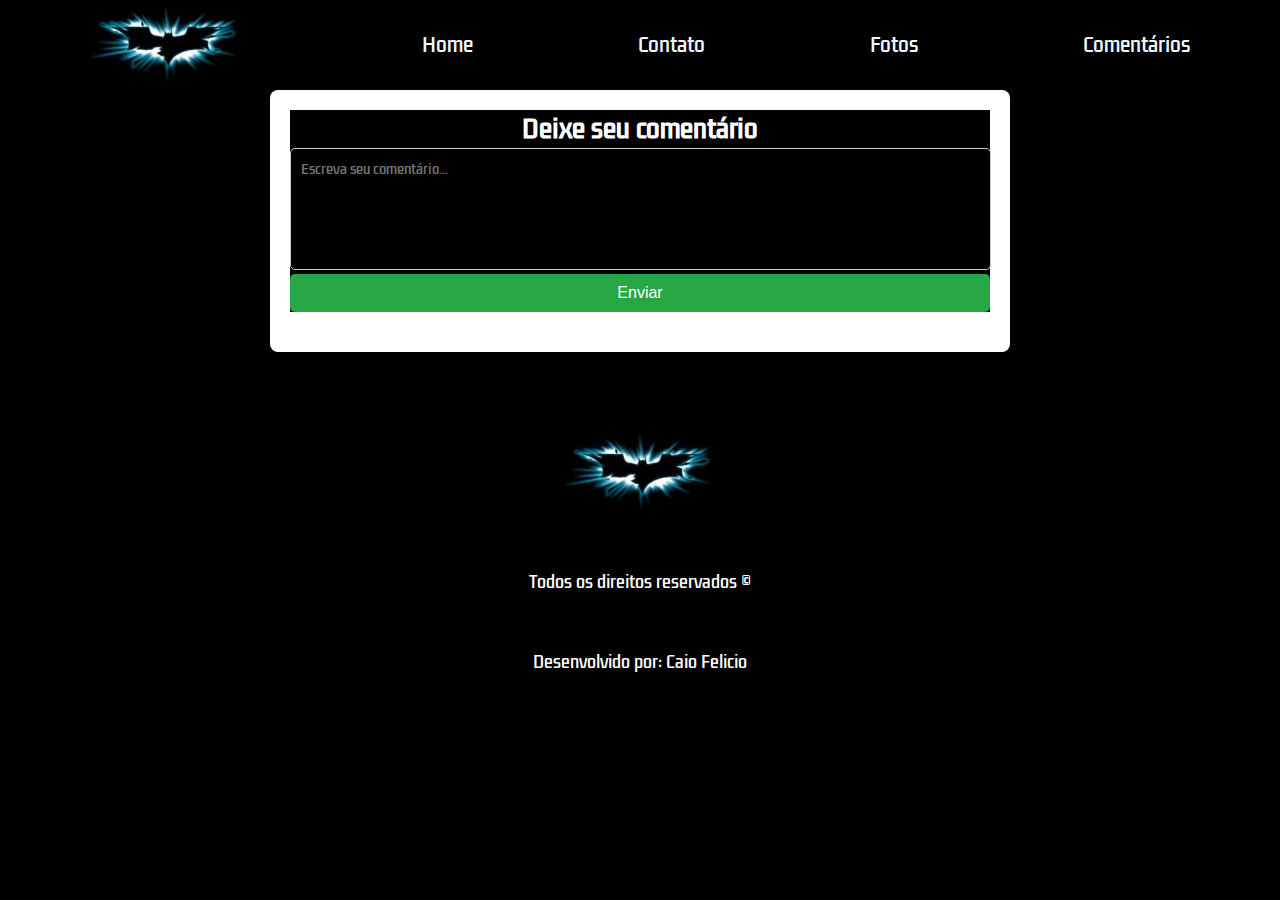
<file: coments.html>
<!DOCTYPE html>
<html lang="en">
<head>
    <meta charset="UTF-8">
    <meta name="viewport" content="width=device-width, initial-scale=1.0">
    <title>Comentários</title>
    <link rel="stylesheet" href="./styles.css">
</head>
<body>
    <header>
        <img id="logo" src="./fundos-do-batman (2).jpg"/>
        <nav>
            <ul>
                <a href="./index.html">
                    <li>Home</li>
                </a>
                <a href="./contato.html">
                    <li>Contato</li>
                </a>
                <a href="./fotos.html">
                    <li>Fotos</li>
                </a>
                <a href="./coments.html">
                    <li>Comentários</li>
                </a>
            </ul>
        </nav>
    </header>
    <div class="container-coments">
        <h2>Deixe seu comentário</h2>
        <div class="comment-box">
            <textarea id="commentInput" placeholder="Escreva seu comentário..."></textarea>
            <button onclick="addComment()">Enviar</button>
        </div>
        <div class="comments" id="commentsList">
            <!-- Comentários serão adicionados aqui -->
        </div>
    </div>

    <script>
        function addComment() {
            let commentInput = document.getElementById("commentInput");
            let commentText = commentInput.value.trim();
            
            if (commentText !== "") {
                let commentList = document.getElementById("commentsList");
                let newComment = document.createElement("div");
                newComment.classList.add("comment");
                newComment.textContent = commentText;
                commentList.prepend(newComment);
                commentInput.value = "";
            }
        }
    </script>
    <footer>
        <img style="object-fit: contain;" id="logo" src="./fundos-do-batman (2).jpg"/>
        <span>Todos os direitos reservados ©</span>
        <span>Desenvolvido por: Caio Felicio</span>

        <nav class="footer-navigation">
            <ul class="footer-list">
                <a href="./index.html">
                    <li>Home</li>
                </a>
                <a href="./contato.html">
                    <li>Contato</li>
                </a>
                <a href="./fotos.html">
                    <li>Fotos</li>
                </a>
                <a href="./coments.html">
                    <li>Comentários</li>
                </a>
            </ul>
        </nav>
    </footer>
</body>
</html>
</file>
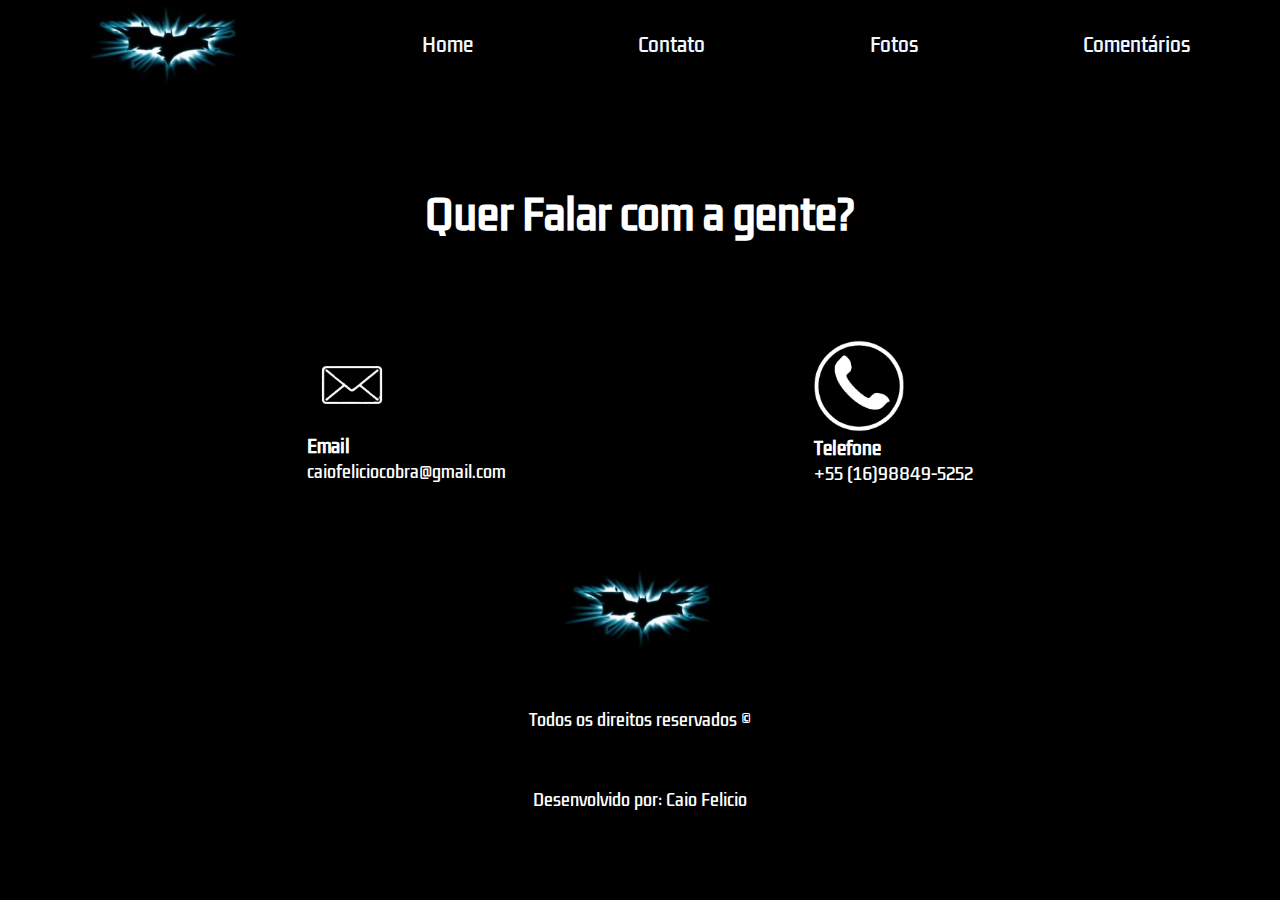
<file: contato.html>
<!DOCTYPE html>
<html lang="en">
<head>
    <meta charset="UTF-8">
    <meta name="viewport" content="width=device-width, initial-scale=1.0">
    <title>Contato</title>
    <link rel="stylesheet" href="./styles.css">
</head>
<body>
    <header>
        <img id="logo" src="./fundos-do-batman (2).jpg"/>
        <nav>
            <ul>
                <a href="./index.html">
                    <li>Home</li>
                </a>
                <a href="./contato.html">
                    <li>Contato</li>
                </a>
                <a href="./fotos.html">
                    <li>Fotos</li>
                </a>
                <a href="./coments.html">
                    <li>Comentários</li>
                </a>
            </ul>
        </nav>
    </header>
    <div class="text"><h1>Quer Falar com a gente?</h1></div>
    <div class="contact">
        <div class="contacts">
            <img id="email" src="./email-icon-removebg-preview.png" />
            <h3>Email</h3>
            <p class="infos">caiofeliciocobra@gmail.com</p>
        </div>
        <div class="contacts">
            <img id="telefone" src="./telefone-con-removebg-preview.png" />
            <h3>Telefone</h3>
            <p class="infos">+55 (16)98849-5252</p>
        </div>
    </div>
    <footer>
        <img style="object-fit: contain;" id="logo" src="./fundos-do-batman (2).jpg"/>
        <span>Todos os direitos reservados ©</span>
        <span>Desenvolvido por: Caio Felicio</span>

        <nav class="footer-navigation">
            <ul class="footer-list">
                <a href="./index.html">
                    <li>Home</li>
                </a>
                <a href="./contato.html">
                    <li>Contato</li>
                </a>
                <a href="./fotos.html">
                    <li>Fotos</li>
                </a>
                <a href="./coments.html">
                    <li>Comentários</li>
                </a>
            </ul>
        </nav>
    </footer>
</body>
</html>
</file>
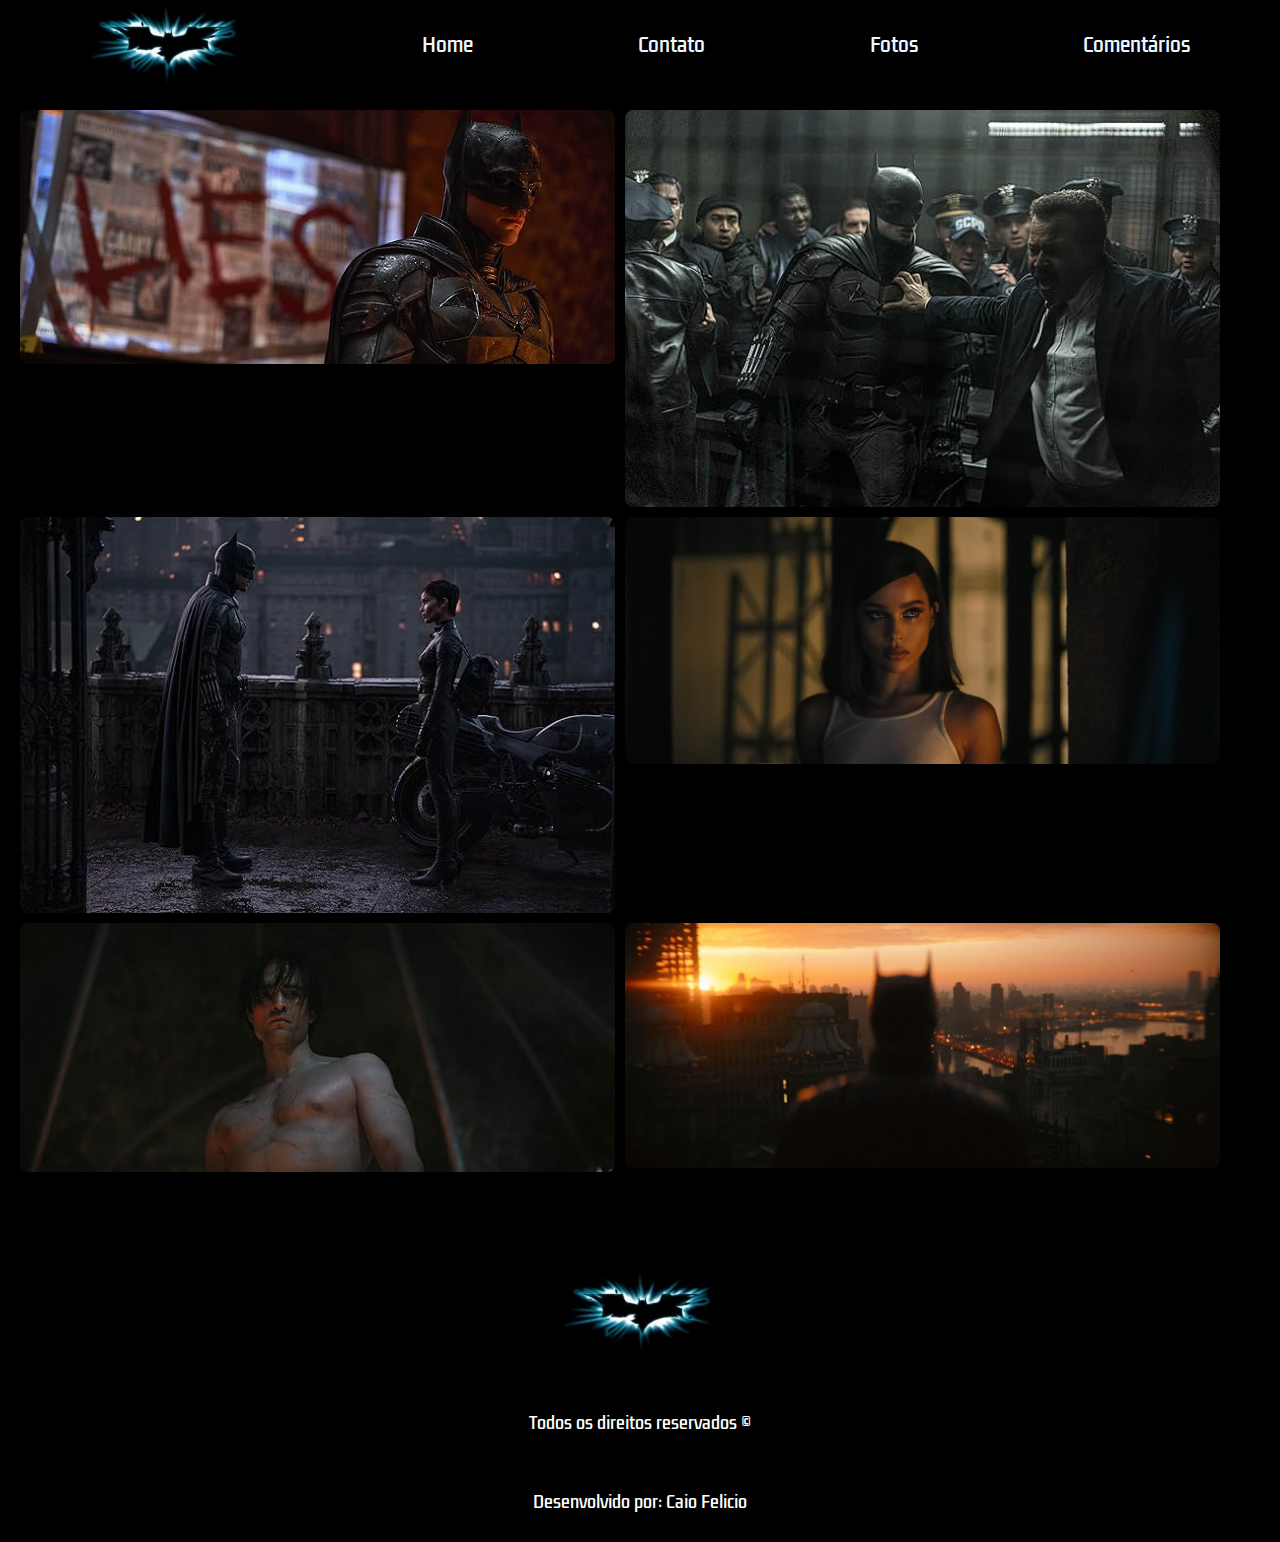
<file: fotos.html>
<!DOCTYPE html>
<html lang="en">
<head>
    <meta charset="UTF-8">
    <meta name="viewport" content="width=device-width, initial-scale=1.0">
    <title>Fotos</title>
    <link rel="stylesheet" href="./styles.css">
</head>
<body>
    <header>
        <img id="logo" src="./fundos-do-batman (2).jpg"/>
        <nav>
            <ul>
                <a href="./index.html">
                    <li>Home</li>
                </a>
                <a href="./contato.html">
                    <li>Contato</li>
                </a>
                <a href="./fotos.html">
                    <li>Fotos</li>
                </a>
                <a href="./coments.html">
                    <li>Comentários</li>
                </a>
            </ul>
        </nav>
    </header>
    <div class="gallery">
        <img src="./batman1.jpg" alt="Imagem 1">
        <img src="./batman2.jpg" alt="Imagem 2">
        <img src="./batman3.jpg" alt="Imagem 3">
        <img src="./batman4.jpg" alt="Imagem 4">
        <img src="./batman5.jpg" alt="Imagem 5">
        <img src="./batman6.jpg" alt="Imagem 6">
    </div>

    <footer>
        <img style="object-fit: contain;" id="logo" src="./fundos-do-batman (2).jpg"/>
        <span>Todos os direitos reservados ©</span>
        <span>Desenvolvido por: Caio Felicio</span>

        <nav class="footer-navigation">
            <ul class="footer-list">
                <a href="./index.html">
                    <li>Home</li>
                </a>
                <a href="./contato.html">
                    <li>Contato</li>
                </a>
                <a href="./fotos.html">
                    <li>Fotos</li>
                </a>
                <a href="./coments.html">
                    <li>Comentários</li>
                </a>
            </ul>
        </nav>
    </footer>
</body>
</html>
</file>
<file: styles.css>
@import url('https://fonts.googleapis.com/css2?family=Kdam+Thmor+Pro&display=swap');
* {
    background-color: black;
    margin: 0;
    padding: 0;
    list-style: none;
    text-decoration: none;
}

header {
   background-color: black; 
   height: 90px;
   display: flex;
   justify-content: space-around;
   align-items: center;
}

nav {
    width: 60%;
}

ul {
    display: flex;
    width: 100%;
    justify-content: space-between;
}

li {
    list-style: none;
    color: aliceblue;
    cursor: pointer;
    font-size: 19px;
    transition: .5s;
    font-family: "Kdam Thmor Pro", sans-serif;
}

li:hover{
    color: #d21617;
}

#logo{
    width: 150px;
    height: auto;
}

#banner {
    background-image: url("https://pbs.twimg.com/media/FBwJWeQXIAItfyH.jpg:large");
    background-position: 50% 50%;
    background-size: cover;
    width: 100%;
    height: 600px;
}

#trailer-container {
    width:100%;
    height: 400px;
    display: flex;
    justify-content: center;
}

.content {
    width: 60%; 
    display: flex;
    align-items: center; 
    justify-content: space-between;
}

.trailer {
    width: 50%; 
}

#sinopse {
    width: 50%; 
    display: flex;
    flex-direction: column;
    justify-content: space-between;
    margin-left: 30px; 
}

.description {
    color: #fff;
    font-size: 19px;
    font-family: "Kdam Thmor Pro", sans-serif;
    width: 90%; 
} 

.button {
    width: 200px;
    height: 60px;
    background-color: #d21617;
    color: #fff;
    padding: 8px 10px;
    border-radius: 5px;
    cursor: pointer;
    transition: .8s;
    font-size: 18px;
    display: flex;
    justify-content: center;
    align-items: center;
    font-weight: bold;
    border: none;
    outline: none;
    margin-top: 25px;
}

.button:hover{
    background-color: #fff;
    color: #000;
}

.actor-cards-container {
    width: 100%;
    display: flex;
    justify-content: center;
    margin-top: 50px;
}

.cards-content {
    width: 90%;
    display: grid;
    grid-template-columns: repeat(3, 1fr);
    row-gap: 20px;
    column-gap: 40px;
}

.card {
    width: 100%;
    height: 600px;
    background-size: cover;
    background-position: 50% 50%;
    border-radius: 5px;
    cursor: pointer;
    transition: 1s;
    display: flex;
    flex-direction: column;
    justify-content: flex-end;
    padding: 0 0 20px 10px;
    color: #fff;
    font-size: 17px;
    font-family: "Kdam Thmor Pro", sans-serif;
}

.card:hover{
    transform: scale(1.02);
}

.banner-1{
    background-image: url("https://pipocamoderna.com.br/storage/2019/06/robert-pattinson-the-batman.jpg");
}

.banner-2{
    background-image: url("https://i.dailymail.co.uk/1s/2022/03/04/01/54929557-10575659-image-a-1_1646355819738.jpg");
}

.banner-3{
    background-image: url("https://preview.redd.it/opinions-on-jeffrey-wrights-gordon-v0-l617izc155sb1.png?auto=webp&s=d86970095d58cf4443cf974ced11c68dd31e93bf");
}

footer{
    height: 300px;
    margin-top: 50px;
    display: flex;
    flex-direction: column;
    align-items: center;
    justify-content: space-around;
}

span{
    color:#fff;
    font-family: "kdam Thmor Pro", sans-serif;
}

.footer-navigation {
    display: none;
}

.footer-list {
    display: flex;
    flex-direction: column;
    align-items: center;
}

@media(max-width: 768px){
    .footer-navigation {
        display: block;
    }
    
    nav {
        display: none;
    }

    #banner {
        background-position: 40%;
    }

    #trailer-container{
        width: 100%;
        height: 400px;
        display: flex;
        flex-direction: column;
    }

    .content {
        width: 95%;
        display: flex;
        flex-direction: column;
    }

    .trailer{
        width: 100%;
    }

    #sinopse {
        width: 95%;
        display: flex;
        flex-direction: column;
        justify-content: space-between;
    }

    .description {
        width: 100%;
    }

    .button {
        width: 100%;
        margin-top: 30px;
    }

    .cards-content {
        grid-template-columns: 1fr;
        margin-top: 150px;
    }
}

.text {
    display: flex;
    width: 100%;
    height: 250px;
    color: #fff;
    font-family: "kdam Thmor Pro", sans-serif;
    justify-content: center;
    font-size: 20px;
    align-items: center;
}

.contact {
    display: flex;
    justify-content: space-evenly;
    width: 100%;
    height: 150px;
}

#email {
    width: 90px;
    height: auto;
}

#telefone {
    width: 90px;
    height: auto;
}

h3 {
    color: #fff;
    font-family: "Kdam Thmor Pro", sans-serif;
    font-size: 17px;
}

.infos {
    color: #fff;
    font-family: "Kdam Thmor Pro", sans-serif;
}

.gallery {
    display: grid;
    grid-template-columns: repeat(auto-fit, minmax(500px, 1fr));
    gap: 10px;
    padding: 20px;
    max-width: 1200px;
    width: 100%;
}

.gallery img {
    width: 100%;
    height: auto;
    object-fit: cover;
    border-radius: 8px;
    box-shadow: 0 4px 8px rgba(0, 0, 0, 0.2);
    transition: transform 0.8s;
}

.gallery img:hover {
    transform: scale(1.05);
}

.container-coments {
    max-width: 700px;
    margin: 0 auto;
    background: white;
    padding: 20px;
    border-radius: 8px;
    box-shadow: 0 4px 8px rgba(0, 0, 0, 0.2);
}
h2 {
    text-align: center;
    color: #fff;
    font-family: "Kdam Thmor Pro", sans-serif;
}
.comment-box {
    margin-bottom: 20px;
}
textarea {
    width: 97%;
    height: 100px;
    padding: 10px;
    border-radius: 5px;
    border: 1px solid #ccc;
    resize: none;
    color: #fff;
    font-family: "Kdam Thmor Pro", sans-serif;
}
button {
    display: block;
    width: 100%;
    padding: 10px;
    background: #28a745;
    color: white;
    border: none;
    border-radius: 5px;
    cursor: pointer;
    font-size: 16px;
}
button:hover {
    background: #218838;
}
.comments {
    margin-top: 20px;
}
.comment {
    background: #eee;
    padding: 10px;
    border-radius: 5px;
    margin-bottom: 10px;
}
</file>
